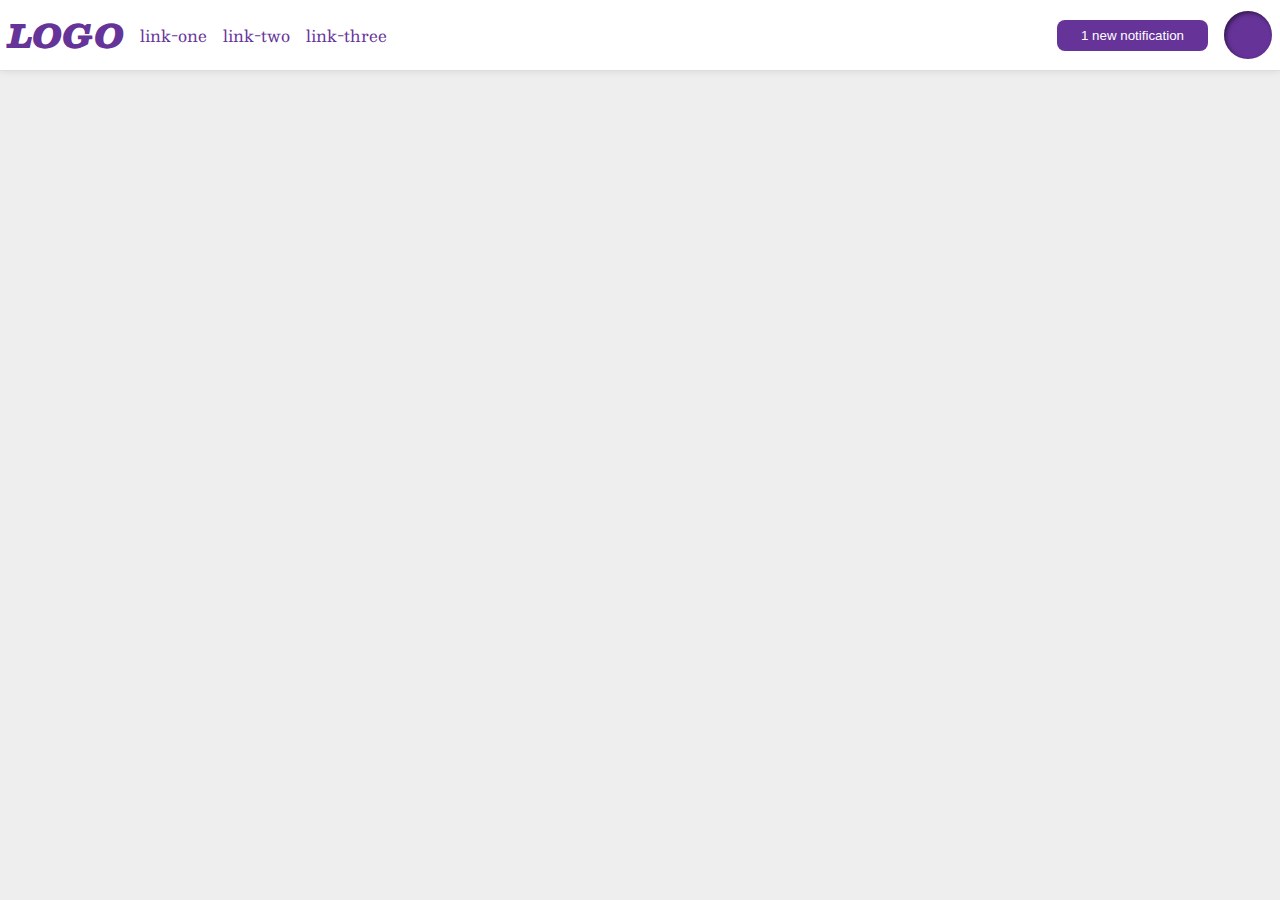
<file: flex/03-flex-header-2/index.html>
<!DOCTYPE html>
<html lang="en">
  <head>
    <meta charset="UTF-8">
    <meta http-equiv="X-UA-Compatible" content="IE=edge">
    <meta name="viewport" content="width=device-width, initial-scale=1.0">
    <title>Flex Header 2</title>
    <link rel="stylesheet" href="style.css">
  </head>
  <body>
    <div class="header">
      <div class="logo">
        LOGO
      </div>
      <ul class="links">
        <li><a href="google.com">link-one</a></li>
        <li><a href="google.com">link-two</a></li>
        <li><a href="google.com">link-three</a></li>
      </ul>
      <button class="notifications">
        1 new notification
      </button>
      <div class="profile-image"></div>
    </div>
  </body>
</html>
</file>
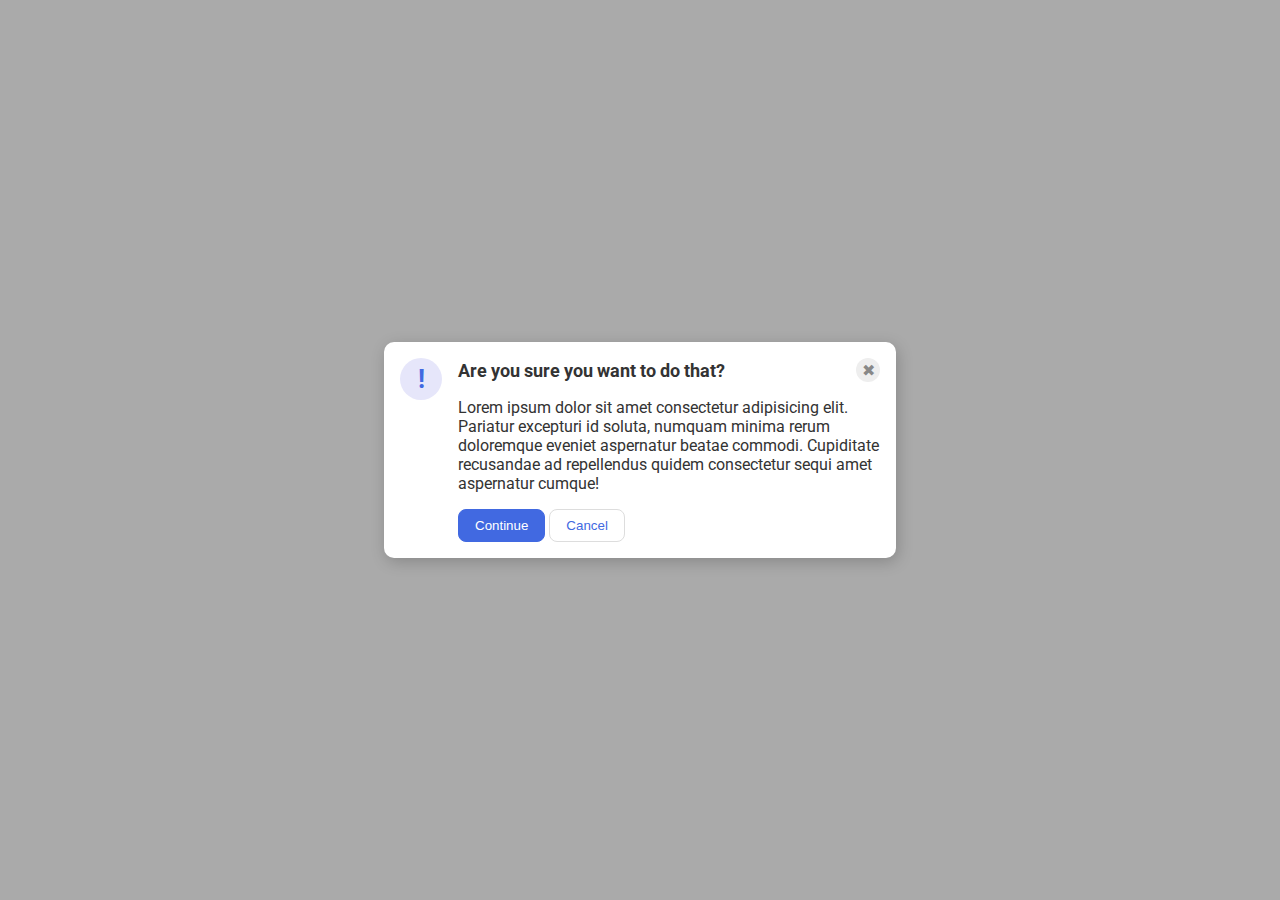
<file: flex/05-flex-modal/index.html>
<!DOCTYPE html>
<html lang="en">
  <head>
    <meta charset="UTF-8">
    <meta http-equiv="X-UA-Compatible" content="IE=edge">
    <meta name="viewport" content="width=device-width, initial-scale=1.0">
    <link rel="stylesheet" href="style.css">
    <title>Modal</title>
  </head>
  <body>
    <div class="modal">
      <div class="icon">!</div>
      <div class="content">
          <div class="topline">
              <div class="header">Are you sure you want to do that?</div>
              <div class="close-button">✖</div>
          </div>
          <div class="text">Lorem ipsum dolor sit amet consectetur adipisicing elit. Pariatur excepturi id soluta, numquam minima rerum doloremque eveniet aspernatur beatae commodi. Cupiditate recusandae ad repellendus quidem consectetur sequi amet aspernatur cumque!</div>
          <div class="buttons">
              <button class="continue">Continue</button>
              <button class="cancel">Cancel</button>
          </div>
      </div>
    </div>
  </body>
</html>
</file>
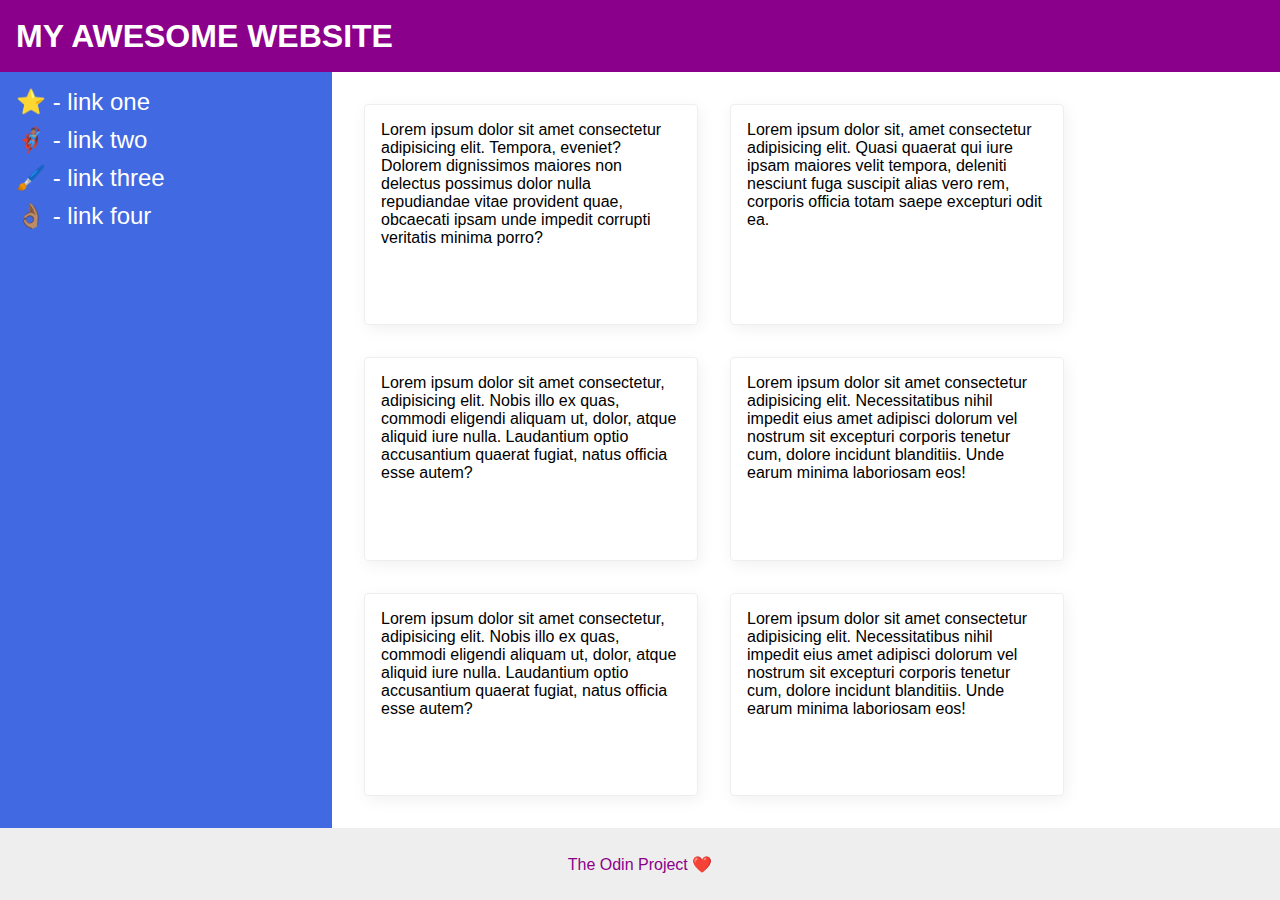
<file: flex/07-flex-layout-2/index.html>
<!DOCTYPE html>
<html lang="en">
  <head>
    <meta charset="UTF-8">
    <meta http-equiv="X-UA-Compatible" content="IE=edge">
    <meta name="viewport" content="width=device-width, initial-scale=1.0">
    <title>The Holy Grail</title>
    <link rel="stylesheet" href="style.css">
  </head>
  <body>
    <div class="header">
      MY AWESOME WEBSITE
    </div>
    <div class="content">
        <div class="sidebar">
          <ul>
            <li><a href="#">⭐ - link one</a></li>
            <li><a href="#">🦸🏽‍♂️ - link two</a></li>
            <li><a href="#">🖌️ - link three</a></li>
            <li><a href="#">👌🏽 - link four</a></li>
          </ul>
        </div>

        <div class="cards">
            <div class="card">Lorem ipsum dolor sit amet consectetur adipisicing elit. Tempora, eveniet? Dolorem dignissimos maiores non delectus possimus dolor nulla repudiandae vitae provident quae, obcaecati ipsam unde impedit corrupti veritatis minima porro?</div>
            <div class="card">Lorem ipsum dolor sit, amet consectetur adipisicing elit. Quasi quaerat qui iure ipsam maiores velit tempora, deleniti nesciunt fuga suscipit alias vero rem, corporis officia totam saepe excepturi odit ea.</div>
            <div class="card">Lorem ipsum dolor sit amet consectetur, adipisicing elit. Nobis illo ex quas, commodi eligendi aliquam ut, dolor, atque aliquid iure nulla. Laudantium optio accusantium quaerat fugiat, natus officia esse autem?</div>
            <div class="card">Lorem ipsum dolor sit amet consectetur adipisicing elit. Necessitatibus nihil impedit eius amet adipisci dolorum vel nostrum sit excepturi corporis tenetur cum, dolore incidunt blanditiis. Unde earum minima laboriosam eos!</div>
            <div class="card">Lorem ipsum dolor sit amet consectetur, adipisicing elit. Nobis illo ex quas, commodi eligendi aliquam ut, dolor, atque aliquid iure nulla. Laudantium optio accusantium quaerat fugiat, natus officia esse autem?</div>
            <div class="card">Lorem ipsum dolor sit amet consectetur adipisicing elit. Necessitatibus nihil impedit eius amet adipisci dolorum vel nostrum sit excepturi corporis tenetur cum, dolore incidunt blanditiis. Unde earum minima laboriosam eos!</div>
        </div>
    </div>
    <div class="footer">
      The Odin Project ❤️
    </div>
  </body>
</html>
</file>
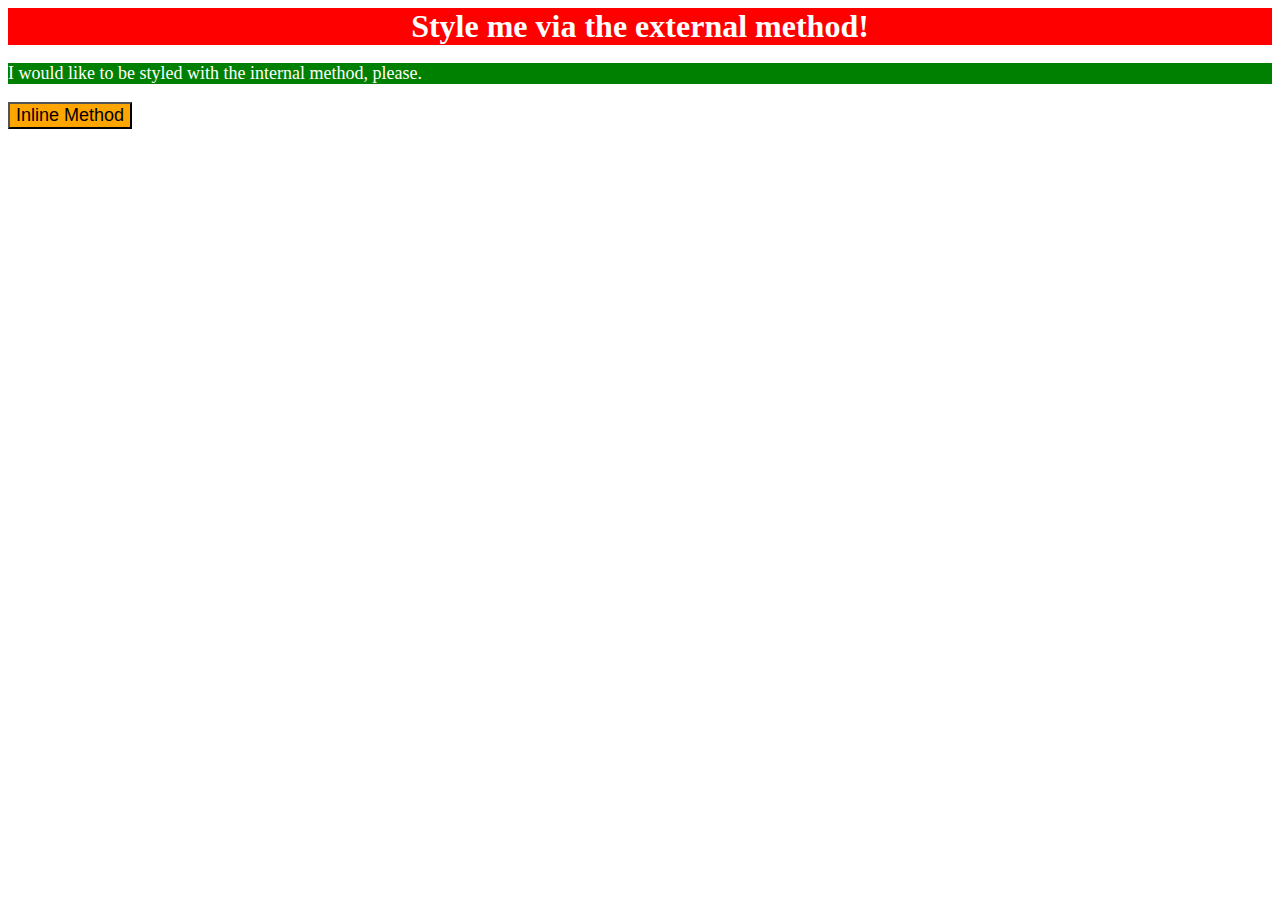
<file: foundations/01-css-methods/index.html>
<!DOCTYPE html>
<html lang="en">
  <head>
    <meta charset="UTF-8">
    <meta http-equiv="X-UA-Compatible" content="IE=edge">
    <meta name="viewport" content="width=device-width, initial-scale=1.0">
    <title>Methods for Adding CSS</title>
    <link rel="stylesheet" href="styles.css">
    <style>
      p {
        color: white;
        background-color: green;
        font-size: 18px;
      }
    </style>
  </head>
  <body>
    <div>Style me via the external method!</div>
    <p>I would like to be styled with the internal method, please.</p>
    <button style="background-color: orange; font-size: 18px;">Inline Method</button>
  </body>
</html>
</file>
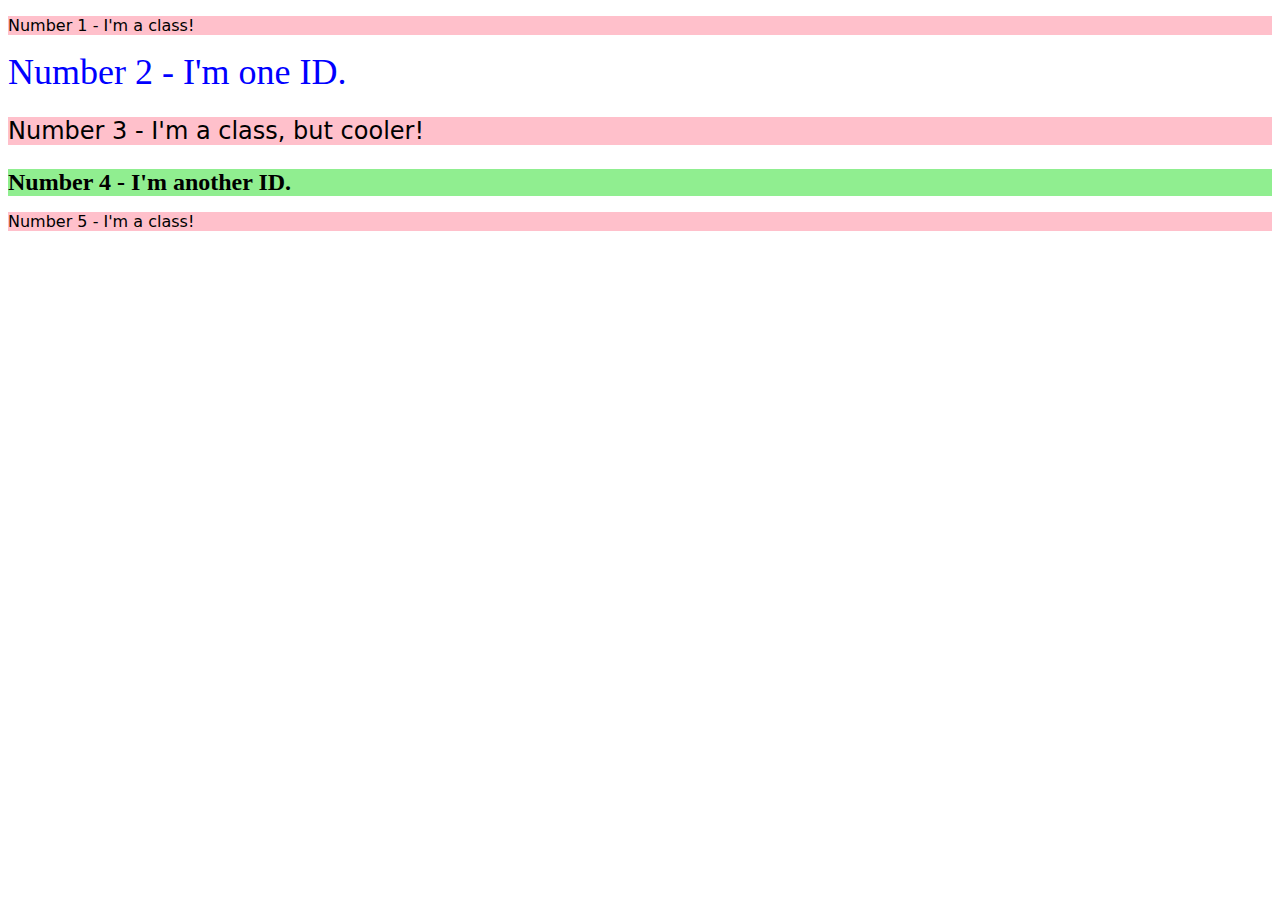
<file: foundations/02-class-id-selectors/index.html>
<!DOCTYPE html>
<html lang="en">
  <head>
    <meta charset="UTF-8">
    <meta http-equiv="X-UA-Compatible" content="IE=edge">
    <meta name="viewport" content="width=device-width, initial-scale=1.0">
    <title>Class and ID Selectors</title>
    <link rel="stylesheet" href="style.css">
  </head>
  <body>
    <p class="odd">Number 1 - I'm a class!</p>
    <div id="second">Number 2 - I'm one ID.</div>
    <p class="odd cool">Number 3 - I'm a class, but cooler!</p>
    <div class="cool" id="fourth">Number 4 - I'm another ID.</div>
    <p class="odd">Number 5 - I'm a class!</p>
  </body>
</html>
</file>
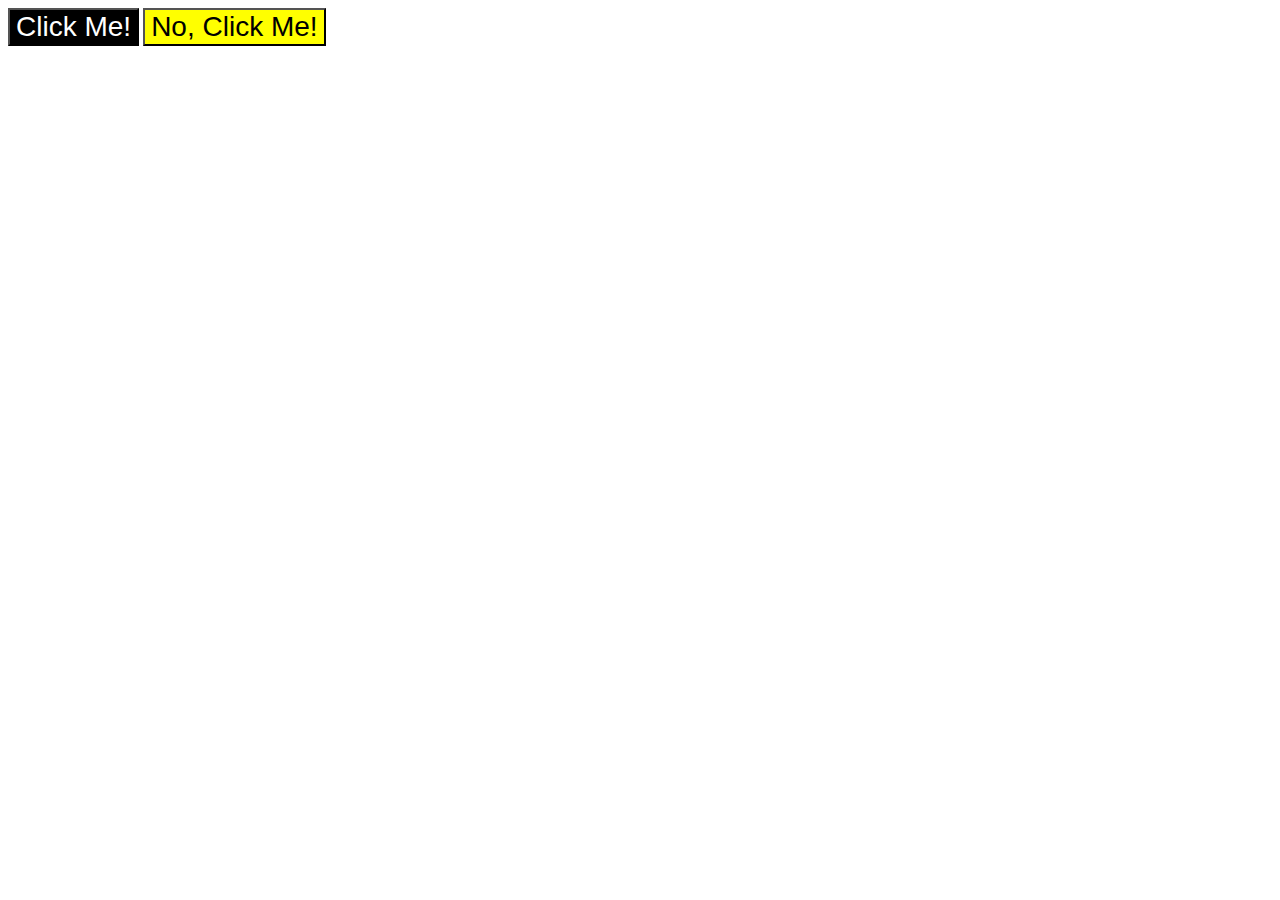
<file: foundations/03-grouping-selectors/index.html>
<!DOCTYPE html>
<html lang="en">
  <head>
    <meta charset="UTF-8">
    <meta http-equiv="X-UA-Compatible" content="IE=edge">
    <meta name="viewport" content="width=device-width, initial-scale=1.0">
    <title>Grouping Selectors</title>
    <link rel="stylesheet" href="style.css">
  </head>
  <body>
    <button class="dark">Click Me!</button>
    <button class="light">No, Click Me!</button>
  </body>
</html>
</file>
<file: flex/03-flex-header-2/style.css>
/* this is some magical font-importing.
you'll learn about it later. */
@import url('https://fonts.googleapis.com/css2?family=Besley:ital,wght@0,400;1,900&display=swap');

body {
  margin: 0;
  background: #eee;
  font-family: Besley, serif;
}

.header {
  background: white;
  border-bottom: 1px solid #ddd;
  box-shadow: 0 0 8px rgba(0,0,0,.1);
  display: flex;
  padding: 8px;
  gap: 16px;
  align-items: center;
}

.profile-image {
  background: rebeccapurple;
  box-shadow: inset 2px 2px 4px rgba(0,0,0,.5);
  border-radius: 50%;
  width: 48px;
  height: 48px;
}

.logo {
  color: rebeccapurple;
  font-size: 32px;
  font-weight: 900;
  font-style: italic;
}

button {
  border: none;
  border-radius: 8px;
  background: rebeccapurple;
  color: white;
  padding: 8px 24px;
}

a {
  /* this removes the line under our links */
  text-decoration: none;
  color: rebeccapurple;
}

ul {
  list-style-type: none;
  display: flex;
  gap: 16px;
  margin: 0;
  margin-right: auto;
  padding: 0;
}
</file>
<file: flex/05-flex-modal/style.css>
@import url('https://fonts.googleapis.com/css2?family=Roboto:wght@400;700&display=swap');

html, body {
  height: 100%;
}

body {
  font-family: Roboto, sans-serif;
  margin: 0;
  background: #aaa;
  color: #333;
  /* I'll give you this one for free lol */
  display: flex;
  align-items: center;
  justify-content: center;
}

.modal {
  background: white;
  width: 480px;
  border-radius: 10px;
  box-shadow: 2px 4px 16px rgba(0,0,0,.2);
}

.icon {
  color: royalblue;
  font-size: 26px;
  font-weight: 700;
  background: lavender;
  width: 42px;
  height: 42px;
  border-radius: 50%;
  display: flex;
  align-items: center;
  justify-content: center;
}

.close-button {
  background: #eee;
  border-radius: 50%;
  color: #888;
  font-weight: 400;
  font-size: 16px;
  height: 24px;
  width: 24px;
  display: flex;
  align-items: center;
  justify-content: center;
}

button {
  padding: 8px 16px;
  border-radius: 8px;
}

button.continue {
  background: royalblue;
  border: 1px solid royalblue;
  color: white;
}

button.cancel {
  background: white;
  border: 1px solid #ddd;
  color: royalblue;
}

/* solution */

.modal {
    display: flex;
    justify-content: space-evenly;
    padding: 16px;
    gap: 16px;
}

.icon {
    flex-shrink: 0;
}

.content {
    display: flex;
    flex-direction: column;
    gap: 16px;
}

.topline {
    display: flex;
    justify-content: space-between;
    align-items: center;
}

.header {
    font-weight: bold;
    font-size: large;
}
</file>
<file: flex/07-flex-layout-2/style.css>
body {
  font-family: -apple-system, BlinkMacSystemFont, 'Segoe UI', Roboto, Oxygen, Ubuntu, Cantarell, 'Open Sans', 'Helvetica Neue', sans-serif;
  margin: 0;
  min-height: 100vh;
}

.header {
  height: 72px;
  background: darkmagenta;
  color: white;
}

.footer {
  height: 72px;
  background: #eee;
  color: darkmagenta;
}

.sidebar {
  width: 300px;
  background: royalblue;
}

.card {
  border: 1px solid #eee;
  box-shadow: 2px 4px 16px rgba(0,0,0,.06);
  border-radius: 4px;
}

/* solution */

body {
    display: flex;
    flex-direction: column;
    justify-content: space-between;
    align-content: stretch;
}

.header {
    font-size: 32px;
    font-weight: 900;
    display: flex;
    align-items: center;
    padding-left: 16px;
}

.footer {
    display: flex;
    justify-content: center;
    align-items: center;
}

.content {
    display: flex;
    flex: auto;
}

.sidebar {
    flex: 1 0 300px;
    padding: 16px;
}

ul {
    list-style: none;
    padding: 0;
    margin: 0;
}

a {
    text-decoration: none;
    color: white;
    font-size: 24px;
}

li {
    margin-bottom: 10px;
}

.cards {
    display: flex;
    flex-wrap: wrap;
    padding: 32px;
    gap: 32px;
}

.card {
    width: 300px;
    padding: 16px;
}
</file>
<file: foundations/01-css-methods/styles.css>
/* styles.css */

div {
    color: white;
    background-color: red;
    font-size: 32px;
    font-weight: bold;
    text-align: center;
}
</file>
<file: foundations/02-class-id-selectors/style.css>
/* style.css */

.odd{
    background-color: pink;
    font-family: 'Verdana', 'DejaVu Sans', sans-serif;
}

#second {
    color: blue;
    font-size: 36px;
}

.cool {
    font-size: 24px;
}

#fourth {
    background-color: lightgreen;
    font-weight: bold;
}
</file>
<file: foundations/03-grouping-selectors/style.css>
/* style.css */

.dark,
.light {
    font-size: 28px;
    font-family: 'Helvetica', 'Times New Roman', sans-serif;
}

.dark {
    background-color: black;
    color: white;
}

.light{
    background-color: yellow;
}
</file>
